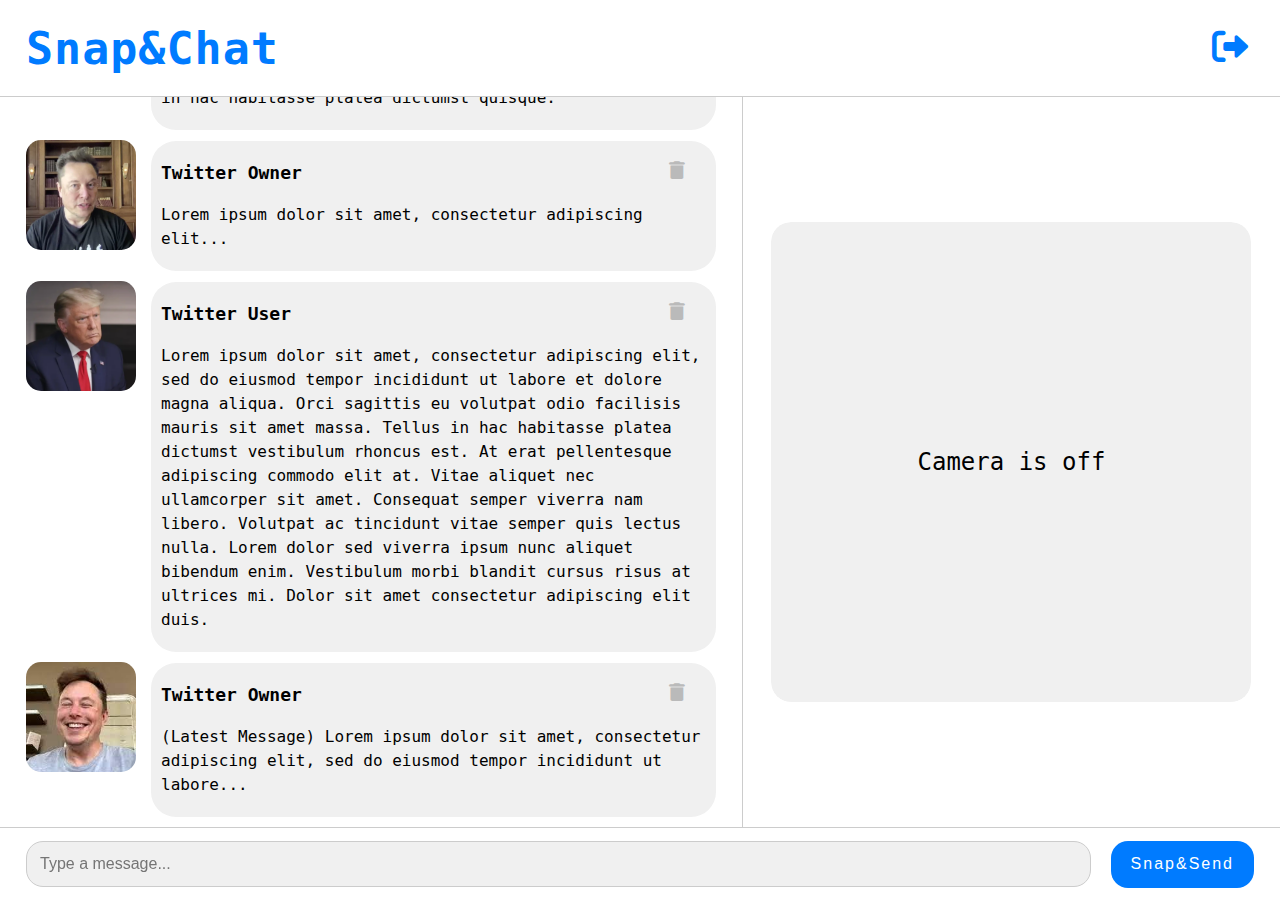
<file: static/index-static.html>
<!DOCTYPE html>
<html lang="en">
    <head>
        <meta charset="UTF-8">
        <meta name="viewport" content="width=device-width, initial-scale=1.0">
        <title>Snap&Chat</title>
        <script src="https://code.jquery.com/jquery-3.6.0.min.js"></script>
        <link href="https://cdnjs.cloudflare.com/ajax/libs/font-awesome/6.0.0-beta3/css/all.min.css" rel="stylesheet">
        <link href="index.css" rel="stylesheet" type="text/css">

    </head>
    <body>
        <div class="grid-container">
            <div class="header">
                <div class="logo">
                    <a href="https://github.com/software-students-fall2023/5-final-project-project5dominators"> 
                        <button class="logo-btn">Snap&Chat</button>
                    </a>
                </div>

                <div class="sign-out">
                    <a href="login-static.html">
                        <button class="sign-out-btn"><i class="fas fa-sign-out-alt"></i></button>
                    </a>
                </div>
            </div>

            <!-- Outer div is reversed to scoll up instead of down -->
            <div class="chatroom">
                <!-- Inner div to reverse back content to correct order -->
                <div> 

                    <!-- TODO: Populate the messages dynamically from database by using a loop -->
                    <!-- TODO: Implment delete button to delete message from database-->

                    <div class="message">
                        <img src="placeholder.jpg" alt="User" class="user-photo">
                        <div class="message-content">
                            <div class="message-header">
                                <span class="username">Username</span>
                                <button class="delete-btn"><i class="fa fa-trash"></i></button>
                            </div>
                            <p class="message-text">(Oldest Message) Lorem ipsum dolor sit amet, consectetur adipiscing elit...</p>
                        </div>
                    </div>

                    <div class="message">
                        <img src="placeholder.jpg" alt="User" class="user-photo">
                        <div class="message-content">
                            <div class="message-header">
                                <span class="username">Username</span>
                                <button class="delete-btn"><i class="fa fa-trash"></i></button>
                            </div>
                            <p class="message-text">Lorem ipsum dolor sit amet, consectetur adipiscing elit...</p>
                        </div>
                    </div>

                    <div class="message">
                        <img src="placeholder.jpg" alt="User" class="user-photo">
                        <div class="message-content">
                            <div class="message-header">
                                <span class="username">Username</span>
                                <button class="delete-btn"><i class="fa fa-trash"></i></button>
                            </div>
                            <p class="message-text">Lorem ipsum dolor sit amet, consectetur adipiscing elit, sed do eiusmod tempor incididunt ut labore et dolore magna aliqua. Orci sagittis eu volutpat odio facilisis mauris sit amet massa. Tellus in hac habitasse platea dictumst vestibulum rhoncus est. At erat pellentesque adipiscing commodo elit at. Vitae aliquet nec ullamcorper sit amet. Consequat semper viverra nam libero. Volutpat ac tincidunt vitae semper quis lectus nulla. Lorem dolor sed viverra ipsum nunc aliquet bibendum enim. Vestibulum morbi blandit cursus risus at ultrices mi. Dolor sit amet consectetur adipiscing elit duis.

                                Ac orci phasellus egestas tellus. Euismod in pellentesque massa placerat duis ultricies lacus sed turpis. Dolor sit amet consectetur adipiscing elit ut aliquam purus. Aliquam vestibulum morbi blandit cursus risus at ultrices mi tempus. Nec feugiat nisl pretium fusce id velit ut tortor. Morbi tristique senectus et netus et malesuada fames. Eu mi bibendum neque egestas congue quisque egestas diam. Dolor morbi non arcu risus quis varius quam quisque id. Donec et odio pellentesque diam. Elit pellentesque habitant morbi tristique senectus et netus et malesuada.
                                
                                Eget mi proin sed libero enim sed. Platea dictumst vestibulum rhoncus est pellentesque elit ullamcorper dignissim. Id aliquet lectus proin nibh nisl condimentum id venenatis a. Id ornare arcu odio ut sem nulla pharetra. Cursus euismod quis viverra nibh cras pulvinar mattis. Vestibulum rhoncus est pellentesque elit ullamcorper dignissim. Tincidunt praesent semper feugiat nibh sed pulvinar proin. Dapibus ultrices in iaculis nunc sed augue lacus. Netus et malesuada fames ac turpis egestas integer. Interdum posuere lorem ipsum dolor sit amet consectetur adipiscing. Libero nunc consequat interdum varius sit amet mattis vulputate enim.
                                
                                Justo donec enim diam vulputate ut. Accumsan tortor posuere ac ut. Id velit ut tortor pretium viverra suspendisse potenti. In fermentum posuere urna nec. Orci nulla pellentesque dignissim enim sit amet venenatis urna cursus. Dui ut ornare lectus sit amet est placerat in egestas. Augue lacus viverra vitae congue eu consequat ac. Malesuada fames ac turpis egestas maecenas. Nulla aliquet enim tortor at auctor urna nunc id. Donec adipiscing tristique risus nec feugiat in fermentum posuere urna. Blandit turpis cursus in hac habitasse platea dictumst quisque.</p>
                        </div>
                    </div>

                    <div class="message">
                        <img src="placeholder1.jpg" alt="User" class="user-photo">
                        <div class="message-content">
                            <div class="message-header">
                                <span class="username">Twitter Owner</span>
                                <button class="delete-btn"><i class="fa fa-trash"></i></button>
                            </div>
                            <p class="message-text">Lorem ipsum dolor sit amet, consectetur adipiscing elit...</p>
                        </div>
                    </div>

                    <div class="message">
                        <img src="placeholder3.jpg" alt="User" class="user-photo">
                        <div class="message-content">
                            <div class="message-header">
                                <span class="username">Twitter User</span>
                                <button class="delete-btn"><i class="fa fa-trash"></i></button>
                            </div>
                            <p class="message-text">Lorem ipsum dolor sit amet, consectetur adipiscing elit, sed do eiusmod tempor incididunt ut labore et dolore magna aliqua. Orci sagittis eu volutpat odio facilisis mauris sit amet massa. Tellus in hac habitasse platea dictumst vestibulum rhoncus est. At erat pellentesque adipiscing commodo elit at. Vitae aliquet nec ullamcorper sit amet. Consequat semper viverra nam libero. Volutpat ac tincidunt vitae semper quis lectus nulla. Lorem dolor sed viverra ipsum nunc aliquet bibendum enim. Vestibulum morbi blandit cursus risus at ultrices mi. Dolor sit amet consectetur adipiscing elit duis.</p>
                        </div>
                    </div>

                    <div class="message">
                        <img src="placeholder2.jpg" alt="User" class="user-photo">
                        <div class="message-content">
                            <div class="message-header">
                                <span class="username">Twitter Owner</span>
                                <button class="delete-btn"><i class="fa fa-trash"></i></button>
                            </div>
                            <p class="message-text">(Latest Message) Lorem ipsum dolor sit amet, consectetur adipiscing elit, sed do eiusmod tempor incididunt ut labore...</p>
                        </div>
                    </div>

                </div>
            </div>

            <div class="camera">
                <div>
                    <div class="col-md-4">
                        <video id="video" autoplay></video>
                        <div id="camera-off-placeholder" style="display: none;">Camera is off</div>
                        <canvas id="canvas" width="480" height="480" style="display: none;"></canvas>
                    </div>                
                </div>
            </div>

            <div class="footer">
                <input type="text" id="message-input" placeholder="Type a message...">
                <button id="capture">Snap&Send</button>
            </div>
        </div>

        <script src="https://code.jquery.com/jquery-3.5.1.min.js"></script>
        <script src="https://stackpath.bootstrapcdn.com/bootstrap/4.3.1/js/bootstrap.min.js"></script>

        <script>
            $(document).ready(function() {
        
                // Access the user's camera and display the feed
                navigator.mediaDevices.getUserMedia({ video: true })
                    .then(stream => {
                        $('#video').get(0).srcObject = stream;
                        isCameraActive = true; // Camera is active
                        $('#send-button').prop('disabled', false); // Enable the send button
                        $('#camera-off-placeholder').hide(); // Hide the placeholder text
                    })
                    .catch(err => {
                        console.error("Error accessing camera: ", err);
                        alert("Identity matters. You won't be able to send messages without camera access.");
                        isCameraActive = false; // Camera is not active
                        $('#send-button').prop('disabled', true); // Disable the send button
                        $('#camera-off-placeholder').show(); // Show the placeholder text
                    });

                // function for sending message
                function sendMessageImage() {
                    var canvas = $('#canvas').get(0);
                    var context = canvas.getContext('2d');
                    var video = $('#video').get(0);
                    var message = $('#message-input').val().trim();
        
                    if (!isCameraActive) {
                        alert("Camera is not active. Please refresh and allow camera access to send messages.");
                        return; // Stop the function from proceeding further
                    }
        
                    if (message.length === 0) {
                        alert("Please enter a message."); // You can replace this with a more subtle notification
                        return; // Stop the function from proceeding further
                    }
        
                    // Calculate the dimensions to crop the video to a square
                    let videoWidth = video.videoWidth;
                    let videoHeight = video.videoHeight;
                    let startX = 0;
                    let startY = 0;
                    let squareLength = Math.min(videoWidth, videoHeight);
        
                    if (videoWidth > videoHeight) {
                        startX = (videoWidth - videoHeight) / 2;
                    } else {
                        startY = (videoHeight - videoWidth) / 2;
                    }
        
                    // Draw the cropped video frame to the canvas
                    context.drawImage(video, startX, startY, squareLength, squareLength, 0, 0, canvas.width, canvas.height);
        
                    // Convert canvas to Data URL
                    var imageDataUrl = canvas.toDataURL('image/png');
        
                    // Send the image data to the backend
                    $.ajax({
                        type: "POST",
                        url: "/path/to/backend", // Replace with your server URL
                        data: {
                            image: imageDataUrl,
                            message: message
                        },
                        success: function(response) {
                            console.log("Image&Message sent successfully");
                        },
                        error: function(error) {
                            console.error("Error sending image or message", error);
                        }
                    });
        
                    // Clear the input field
                    $('#message-input').val('');
                    $('#send-button').prop('disabled', true); // Disable the send button
                }
        
                // When user clicks the snap&send button
                $('#capture').click(sendMessageImage);

                $('#message-input').keypress(function(e) {
                    if (e.which == 13) { // 13 is the Enter key's keycode
                        e.preventDefault(); // Prevent the default action (form submission)
                        sendMessageImage();
                    }
                });

            });


        </script>
        

    </body>
</html>
</file>
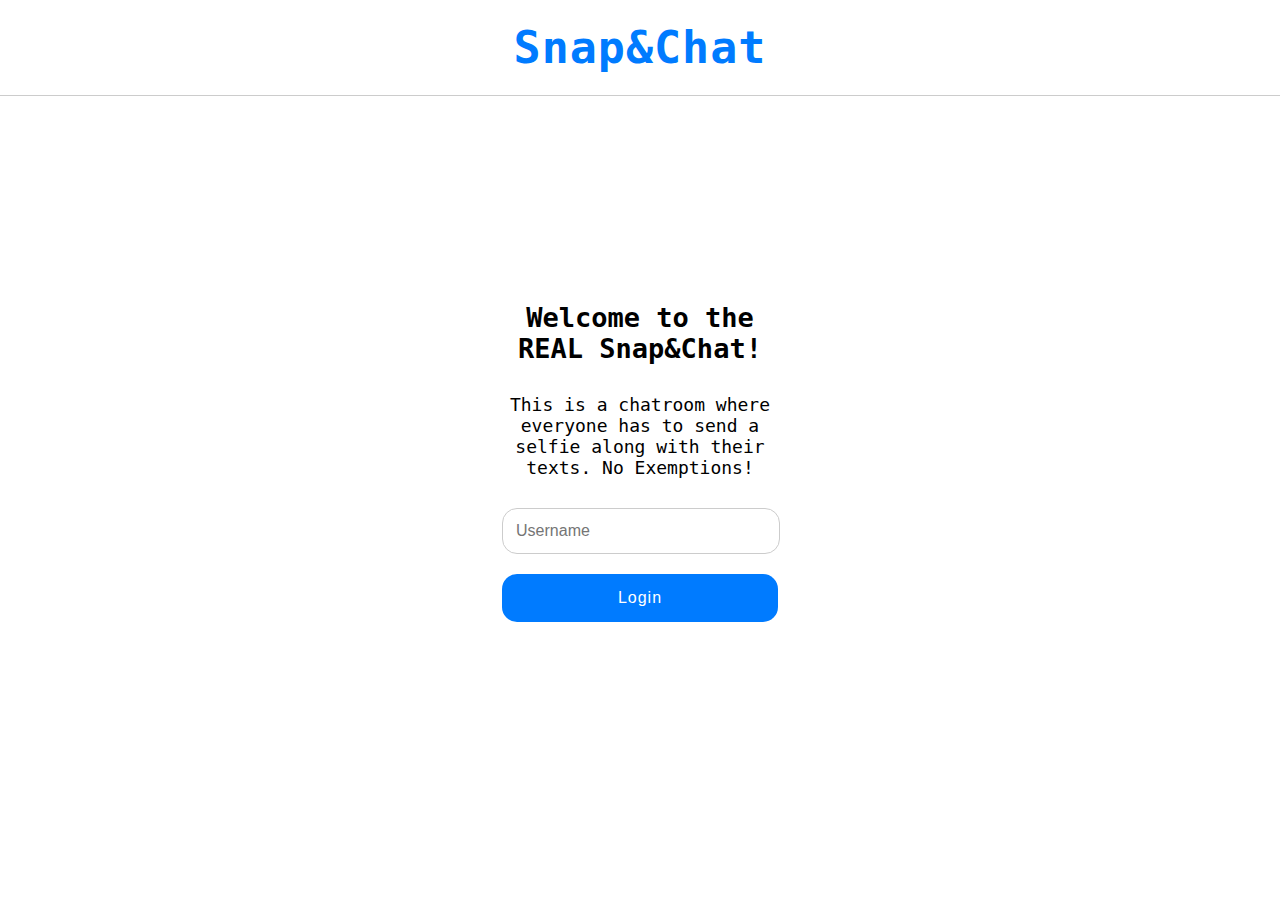
<file: static/login-static.html>
<!DOCTYPE html>
<html lang="en">
    <head>
        <meta charset="UTF-8">
        <meta name="viewport" content="width=device-width, initial-scale=1.0">
        <title>Snap&Chat</title>
        <script src="https://code.jquery.com/jquery-3.6.0.min.js"></script>
        <link href="https://cdnjs.cloudflare.com/ajax/libs/font-awesome/6.0.0-beta3/css/all.min.css" rel="stylesheet">
        <link href="login.css" rel="stylesheet" type="text/css">

    </head>
    <body>
        <div class="grid-container">
            <div class="header">
                <div class="logo">
                    <a href="https://github.com/software-students-fall2023/5-final-project-project5dominators"> 
                        <button class="logo-btn">Snap&Chat</button>
                    </a>
                </div>
            </div>

            <div class="login">
                <h2>Welcome to the REAL Snap&Chat!</h2>
                <p>This is a chatroom where everyone has to send a selfie along with their texts. No Exemptions! </p>

                <!-- TODO: Replace action with backend login processing -->
                <form action="index-static.html" method="post"> 
                    
                    <input type="text" id="username" name="username" placeholder="Username" required>

                    <button type="submit" id="login-btn">Login</button>
                </form>
            </div>


        </div>
        

    </body>
</html>
</file>
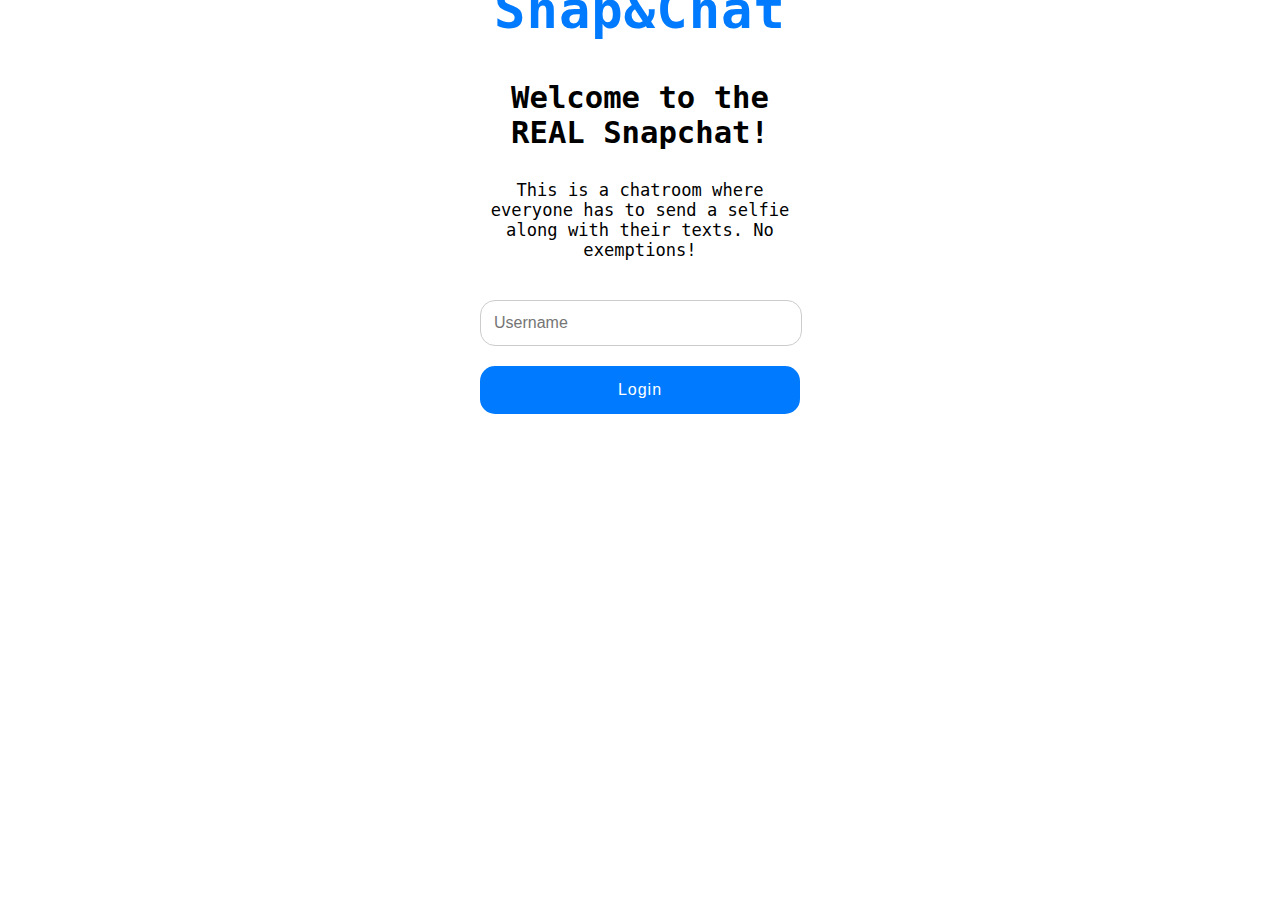
<file: webapp/static/login-static.html>
<!DOCTYPE html>
<html lang="en">
    <head>
        <meta charset="UTF-8">
        <meta name="viewport" content="width=device-width, initial-scale=1.0">
        <title>Snap&Chat</title>
        <script src="https://code.jquery.com/jquery-3.6.0.min.js"></script>
        <link href="https://cdnjs.cloudflare.com/ajax/libs/font-awesome/6.0.0-beta3/css/all.min.css" rel="stylesheet">
        <link href="login.css" rel="stylesheet" type="text/css">

    </head>
    <body>
        <div class="grid-container">
            <div class="header">
                <div class="logo">
                    <a href="https://github.com/software-students-fall2023/5-final-project-project5dominators"> 
                        <button class="logo-btn">Snap&Chat</button>
                    </a>
                </div>
            </div>

            <div class="login">
                <h2>Welcome to the REAL Snapchat!</h2>
                <p>This is a chatroom where everyone has to send a selfie along with their texts. No exemptions! </p>

                <!-- TODO: Replace action with backend login processing -->
                <form action="/login" method="post"> 
                    <input type="text" id="username" name="username" placeholder="Username" required>
                    <button type="submit" id="login-btn">Login</button>
                </form>
                
            </div>


        </div>
        

    </body>
</html>
</file>
<file: static/index.css>
html {
    box-sizing: border-box;
    height: 100%;
    width: 100%;
    margin: 0;
    top: 0;
    left: 0;
    bottom: 0;
    right: 0;
    padding: 0;
}

body{
    height: 100%;
    width: 100%;
    margin: 0;
    font-family: Andalé Mono, monospace;
    top: 0;
    left: 0;
    bottom: 0;
    right: 0;
    padding: 0;
    background-color: #ccc;
}

.grid-container {
    display: grid;
    grid-template-columns: 5.8fr 4.2fr;
    grid-template-rows: 6em auto 4.5em;
    grid-row-gap: 1px;
    grid-column-gap: 1px;
    position: fixed;
    grid-template-areas:
    "header header"
    "nav main"
    "footer footer";
    height: 100%;
    width: 100%;
    margin: 0;

}

.header {
    grid-area: header;
    display: flex;
    justify-content: space-between;
    align-items: center;
    padding: 1rem;
    background-color: white;
    /* border: 1px solid #ccc; */
    margin: 0;
    font-size: large;
}

.logo{
    margin-left: 10px;
}

.logo-btn {
    cursor: pointer;
    background: none;
    border: none;
    color: black;
    margin-right:10px;
    font-size:2.5em;
    font-weight: bold;
    font-family: Andalé Mono, monospace;
    margin: 0;
    padding: 0;
    letter-spacing: 1px;
    color: #007bff;
}

.logo-btn:hover {
    color: #0050a5;
}

.sign-out-btn {
    font-size: 2em;
    cursor: pointer;
    background: none;
    border: none;
    color: black;
    margin-right:10px;
    color: #007bff;
}

.sign-out-btn:hover {
    color: #0050a5;
}

.chatroom {
    grid-area: nav;
    background-color: white;
    padding: 1rem;
    overflow-y: scroll; /* Makes this box scrollable */
    margin: 0;
    padding-bottom: 0;
    display: flex;
    flex-direction: column-reverse;
    box-sizing: content-box;
    
}

/* For Chrome/Safari */
/* Customizes the scrollbar track */
.chatroom::-webkit-scrollbar-track {
    background-color: white; /* Light grey track */
}

.chatroom::-webkit-scrollbar-track:hover {
    background-color: #f0f0f0; /* Darker grey track on hover */
}

/* Customizes the scrollbar handle */
.chatroom::-webkit-scrollbar-thumb {
    background-color: white; /* Darker grey handle */
    border-radius: 20px; /* Rounded corners for the handle */
    /* border: 0px solid #f0f0f0;  */
}

/* Customizes the scrollbar width */
.chatroom::-webkit-scrollbar {
    width: 7px; /* Width of the scrollbar */
}

/* Customizes the scrollbar button */
.chatroom::-webkit-scrollbar-button {
    display: none; /* Typically not needed, so they are removed */
}

.chatroom:hover::-webkit-scrollbar-thumb {
    background-color: #c6c6c6; /* Or any color you wish */
}

/* For firefox */
.chatroom {
    scrollbar-color: white white; /* thumb and track color */
    scrollbar-width: thin; /* 'auto', 'thin', 'none' */
}

.chatroom:hover {
    scrollbar-color: #c6c6c6 white; /* thumb and track color */

}

.message {
    display: flex;
    align-items: flex-start;
    margin-bottom: 10px;
    margin-left: 10px;
    margin-right: 10px;
}

.user-photo {
    width: 110px; /* Adjust as needed */
    height: 110px; /* Adjust as needed */
    border-radius: 15px;
    margin-right: 15px;
}

.message-content {
    background-color: #f0f0f0; /* Light grey background */
    border-radius: 25px;
    margin-top:1px;
    padding: 10px;
    flex-grow: 1;
    word-wrap: break-word; /* Ensures text wraps inside the bubble */
}

.message-header {
    display: flex;
    justify-content: space-between;
    align-items: center;
    margin-top: 10px;
    margin-bottom: 15px;
}

.username {
    font-weight: bold;
    font-size: large;
}

.delete-btn {
    cursor: pointer;
    background: none;
    border: none;
    font-size: large;
    margin-right:15px;
    padding-top:0;
    margin-top:0;
    color: #bababa;
}

.delete-btn:hover {
    color: red;
}

.message-text {
    margin-top: 20px;
    margin-bottom: 10px;
    line-height: 1.5;
    /* You can add more styling for the text as needed */
}

.camera {
    grid-area: main;
    padding: 1rem;
    display: flex;
    justify-content: center;
    align-items: center;
    position: relative;
    margin: 0;
    background-color: white;
}
.col-md-4{
    width: 480px; /* Width of the square container */
    height: 480px; /* Height of the square container */
    overflow: hidden; /* Hide the parts of the video that overflow */
    position: relative;
    border-radius: 20px; /* This will make it a circle; adjust as needed for rounded corners */
    /* box-shadow: 0px 0px 10px #000;  */
}

#video{
    position: absolute;
    top: 50%;
    left: 50%;
    transform: translate(-50%, -50%);
    min-width: 100%;
    min-height: 100%;
    border-radius: 20px
}

#camera-off-placeholder {
    display: none;
    position: absolute;
    top: 50%;
    left: 50%;
    width: 480px;
    height: 480px;
    transform: translate(-50%, -50%);
    color: black; /* or any color you prefer */
    background-color: #f0f0f0; /* semi-transparent background for visibility */
    border-radius: 20px;
    text-align: center;
    font-size: 1.5em;
    display: flex;
    justify-content: center;
    align-items: center;
}

.footer {
    grid-area: footer;
    background-color: white;
    /* border: 1px solid #ccc; */
    padding: 1rem;
    display: flex;
    align-items: center;
    margin: 0;
}

#message-input {
    flex: 1;
    padding: 13px;
    margin-left: 10px;
    margin-right: 10px;
    border: 1px solid #ccc;
    border-radius: 17px;
    outline: none;
    font-size: medium;
    background-color: #f0f0f0;
}

#capture {
    padding: 14.5px 20px;
    font-size:medium;
    background-color: #007bff; /* Bootstrap primary color */
    color: white;
    border: none;
    border-radius: 17px;
    cursor: pointer;
    margin-right: 10px;
    margin-left: 10px;
    letter-spacing: 2px;
}

#capture:hover {
    background-color: #006ce0; /* Darker shade on hover */
}
</file>
<file: static/login.css>
html {
    box-sizing: border-box;
    height: 100%;
    width: 100%;
    margin: 0;
    top: 0;
    left: 0;
    bottom: 0;
    right: 0;
    padding: 0;
}

body{
    height: 100%;
    width: 100%;
    margin: 0;
    font-family: Andalé Mono, monospace;
    top: 0;
    left: 0;
    bottom: 0;
    right: 0;
    padding: 0;
    background-color: white;
}

h2{
    text-align: center;
    width: 100%;
    margin: 0 0 30px 0; 
}

p{
    text-align: center;
    width: 100%;
    margin: 0 0 30px 0; 
}

.grid-container {
    display: grid;
    grid-template-columns: 1.5fr 0.95fr 1.5fr;
    grid-template-rows: 6em auto 4.5em;
    grid-row-gap: 0;
    grid-column-gap: 0;
    position: fixed;
    grid-template-areas:
    "header header header"
    "left login right"
    "footer footer footer";
    height: 100%;
    width: 100%;
    margin: 0;

}

.header {
    grid-area: header;
    display: flex;
    justify-content: center;
    align-items: center;
    padding: 1rem;
    background-color: white;
    border-bottom: 1px solid #ccc;
    margin: 0;
    font-size: large;
}

.logo{
    margin: 0;
}

.logo-btn {
    cursor: pointer;
    background: none;
    border: none;
    color: #007bff;
    margin: 0;
    font-size:2.5em;
    font-weight: bold;
    font-family: Andalé Mono, monospace;
    margin: 0;
    padding: 0;
    letter-spacing: 1px;
}

.logo-btn:hover {
    color: #0050a5;
}


.login {
    grid-area: login;
    display: flex;
    flex-direction: column;
    justify-content: center;
    align-items: center;
    padding: 1rem;
    background-color: white;
    margin: 0;
    font-size: large;

}

form{
    width: 100%;

}


#username {
    padding: 13px;

    border: 1px solid #ccc;
    border-radius: 15px;
    outline: none;
    font-size: medium;
    background-color: white;
    width: calc(100% - 26px);
    display: block;
    margin-bottom: 20px;
}

#login-btn {
    padding: 15px 13px;
    font-size:medium;
    background-color: #007bff; /* Bootstrap primary color */
    color: white;
    border: none;
    border-radius: 15px;
    cursor: pointer;
    margin: 0;
    letter-spacing: 1px;
    width: 100%;
    display: block;
}

#login-btn:hover {
    background-color: #006ce0; /* Darker shade on hover */
}
</file>
<file: webapp/static/login.css>
html {
    box-sizing: border-box;
    height: 100%;
    width: 100%;
    margin: 0;
    top: 0;
    left: 0;
    bottom: 0;
    right: 0;
    padding: 0;
}

body{
    height: 100%;
    width: 100%;
    margin: 0;
    font-family: Andalé Mono, monospace;
    top: 0;
    left: 0;
    bottom: 0;
    right: 0;
    padding: 0;
    background-color: white;
}


.grid-container {
    display: grid;
    grid-template-columns: auto 20em auto;
    grid-template-rows: 5em auto 5em;
    grid-row-gap: 0;
    grid-column-gap: 0;
    position: fixed;
    grid-template-areas:
    "header header header"
    "left login right"
    "footer footer footer";
    height: 100%;
    width: 100%;
    margin: 0;

}

.header {
    grid-area: header;
    display: flex;
    justify-content: center;
    align-items: center;
    padding: 1rem;
    background-color: white;
    margin: 0;
    font-size: large;
}


.login {
    grid-area: login;
    display: flex;
    flex-direction: column;
    justify-content: center;
    align-items: center;
    background-color: white;
    margin: 0;
    font-size: large;
    width: 100%;
    position:absolute;
}

.wrapper {
    padding: 60px 50px 60px 50px;
    display: flex;
    flex-direction: column;
    justify-content: center;
    align-items: center;
    width: 100%;
    margin: 0 0;
    margin-top: 70%;
    border : 1px solid #ddd;   
    border-radius: 40px;
    box-shadow: 0 7px 20px rgba(0, 0, 0, 0.2);
    /* background-color: #f9f9f9; */
}

.logo{
    margin:0;
    margin-bottom: 60px;
    padding: 0;
}

.logo-btn {
    background: none;
    border: none;
    color: #007bff;
    font-size:2.9em;
    font-weight: bold;
    font-family: Andalé Mono, monospace;
    margin: 0;
    padding: 0;
    letter-spacing: 1px;
}


h2{
    font-size: 1.7em;
    text-align: center;
    width: 100%;
    margin: 0 0 30px 0; 
    padding: 0 30px;
    width: 100%;
}

p{
    font-size: 0.95em;
    letter-spacing: 0.01px;
    text-align: center;
    width: 100%;
    margin: 0 0 40px 0; 

}

form{
    width: 100%
}


#username {
    padding: 13px;

    border: 1px solid #ccc;
    border-radius: 15px;
    outline: none;
    font-size: medium;
    background-color: white;
    width: calc(100% - 26px);
    display: block;
    margin-bottom: 20px;
}

#login-btn {
    padding: 15px 13px;
    font-size:medium;
    background-color: #007bff; /* Bootstrap primary color */
    color: white;
    border: none;
    border-radius: 15px;
    cursor: pointer;
    margin: 0;
    letter-spacing: 1px;
    width: 100%;
    display: block;
}

#login-btn:hover {
    background-color: #005cbf; /* Darker shade on hover */
}
</file>
